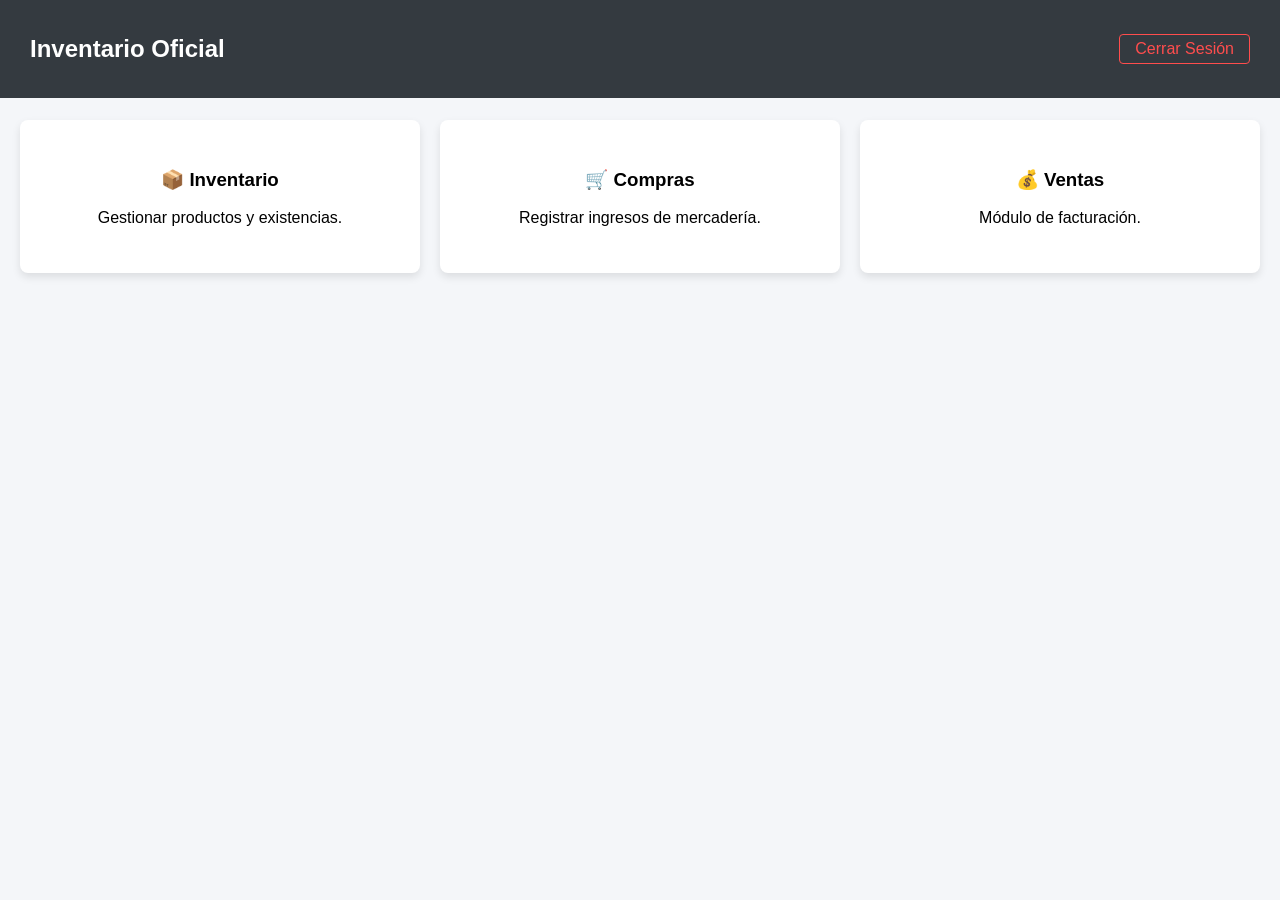
<file: dashboard.html>
<!DOCTYPE html>
<html lang="es">
<head>
    <meta charset="UTF-8">
    <title>Dashboard - Sistema de Inventario</title>
    <link rel="stylesheet" href="style.css">
</head>
<body class="dashboard">

    <!-- Barra superior -->
    <nav class="navbar">

        <h2>Inventario Oficial</h2>

        <a href="index.html" class="btn-salir">Cerrar Sesión</a>
    </nav>

    <!-- Menú principal -->
    <div class="dashboard-menu">

        <div class="tarjeta-modulo">
            <h3>📦 Inventario</h3>
            <p>Gestionar productos y existencias.</p>
        </div>

        <div class="tarjeta-modulo">
            <h3>🛒 Compras</h3>
            <p>Registrar ingresos de mercadería.</p>
        </div>

        <div class="tarjeta-modulo">
            <h3>💰 Ventas</h3>
            <p>Módulo de facturación.</p>
        </div>

    </div>

</body>
</html>
</file>
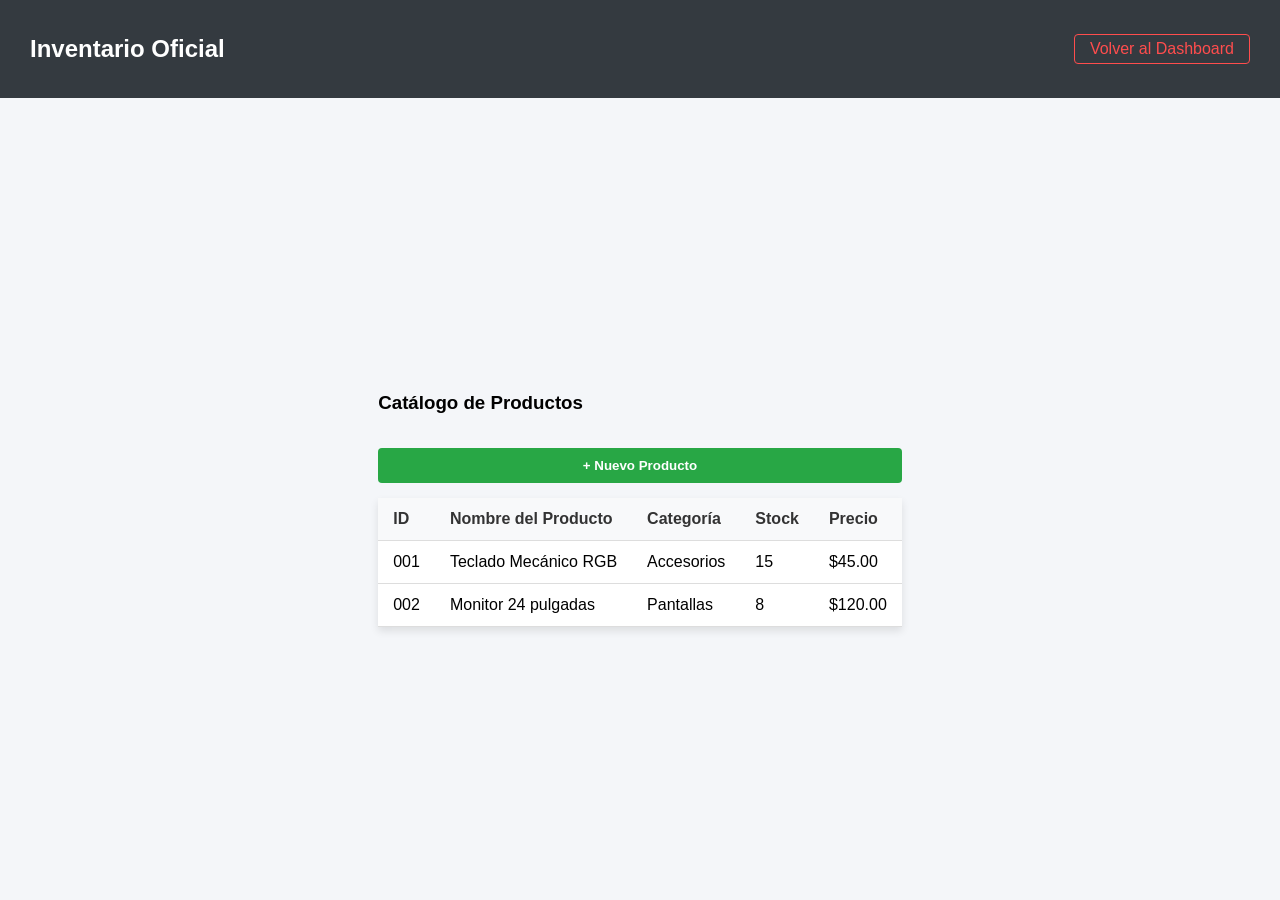
<file: inventario.html>
<!DOCTYPE html>
<html lang="es">
<head>
 <meta charset="UTF-8">
 <title>Inventario - Sistema</title>
 <link rel="stylesheet" href="style.css">
</head>
<body>
 <nav class="navbar">
 <h2>Inventario Oficial</h2>
 <a href="dashboard.html" class="btn-salir">Volver al Dashboard</a>
 </nav>

 <div class="contenedor-tabla">
 <h3>Catálogo de Productos</h3>
 <button class="btn-nuevo">+ Nuevo Producto</button>

 <table class="tabla-inventario">
 <thead>
 <tr>
 <th>ID</th>
 <th>Nombre del Producto</th>
 <th>Categoría</th>
 <th>Stock</th>
 <th>Precio</th>
 </tr>
 </thead>

 <tbody>
 <tr>
 <td>001</td>
 <td>Teclado Mecánico RGB</td>
 <td>Accesorios</td>
 <td>15</td>
 <td>$45.00</td>
 </tr>

 <tr>
 <td>002</td>
 <td>Monitor 24 pulgadas</td>
 <td>Pantallas</td>
 <td>8</td>
 <td>$120.00</td>
 </tr>
 </tbody>
 </table>
 </div>
</body>
</html>
</file>
<file: style.css>
/* =========================================
   ESTILOS GENERALES (LOGIN)
========================================= */

body {
    font-family: Arial, sans-serif;
    background-color: #f4f6f9;
    display: flex;
    justify-content: center;
    align-items: center;
    height: 100vh;
    margin: 0;
}

/* Contenedor del login */
.login-container {
    background-color: white;
    padding: 30px;
    border-radius: 8px;
    box-shadow: 0 4px 8px rgba(0,0,0,0.1);
    width: 300px;
}

/* Inputs */
input {
    width: 100%;
    padding: 10px;
    margin-top: 5px;
    border: 1px solid #ccc;
    border-radius: 4px;
    box-sizing: border-box;
}

/* Botón */
button {
    width: 100%;
    padding: 10px;
    background-color: #007bff;
    color: white;
    border: none;
    border-radius: 4px;
    cursor: pointer;
    font-weight: bold;
    margin-top: 15px;
}

button:hover {
    background-color: #0056b3;
}

/* =========================================
   FIX PARA DASHBOARD
========================================= */

body.dashboard {
    display: block;
    height: auto;
}

/* =========================================
   DASHBOARD
========================================= */

.navbar {
    background-color: #343a40;
    color: white;
    padding: 15px 30px;
    display: flex;
    justify-content: space-between;
    align-items: center;
    position: fixed;
    width: 100%;
    top: 0;
    box-sizing: border-box;
}

.btn-salir {
    color: #ff4d4d;
    text-decoration: none;
    border: 1px solid #ff4d4d;
    padding: 5px 15px;
    border-radius: 4px;
}

.btn-salir:hover {
    background-color: #ff4d4d;
    color: white;
}

.dashboard-menu {
    display: flex;
    justify-content: space-around;
    margin-top: 100px;
    padding: 20px;
    gap: 20px;
}

.tarjeta-modulo {
    background-color: white;
    padding: 30px;
    border-radius: 8px;
    width: 30%;
    text-align: center;
    cursor: pointer;
    transition: transform 0.3s ease;
    box-shadow: 0 4px 8px rgba(0,0,0,0.1);
}

.tarjeta-modulo:hover {
    transform: translateY(-10px);
    box-shadow: 0 8px 16px rgba(0,0,0,0.2);
}
/* Estilos para el Módulo de Inventario */
.contenedor-tabla {
 margin-top: 100px;
 padding: 20px 50px;
}

.btn-nuevo {
 background-color: #28a745;
 color: white;
 padding: 10px 15px;
 border: none;
 border-radius: 4px;
 cursor: pointer;
 margin-bottom: 15px;
 font-weight: bold;
}

.tabla-inventario {
 width: 100%;
 border-collapse: collapse;
 background-color: white;
 box-shadow: 0 4px 8px rgba(0,0,0,0.1);
}

.tabla-inventario th, .tabla-inventario td {
 padding: 12px 15px;
 border-bottom: 1px solid #ddd;
 text-align: left;
}

.tabla-inventario th {
 background-color: #f8f9fa;
 color: #333;
}

.tabla-inventario tr:hover {
 background-color: #f1f1f1;
}
</file>
